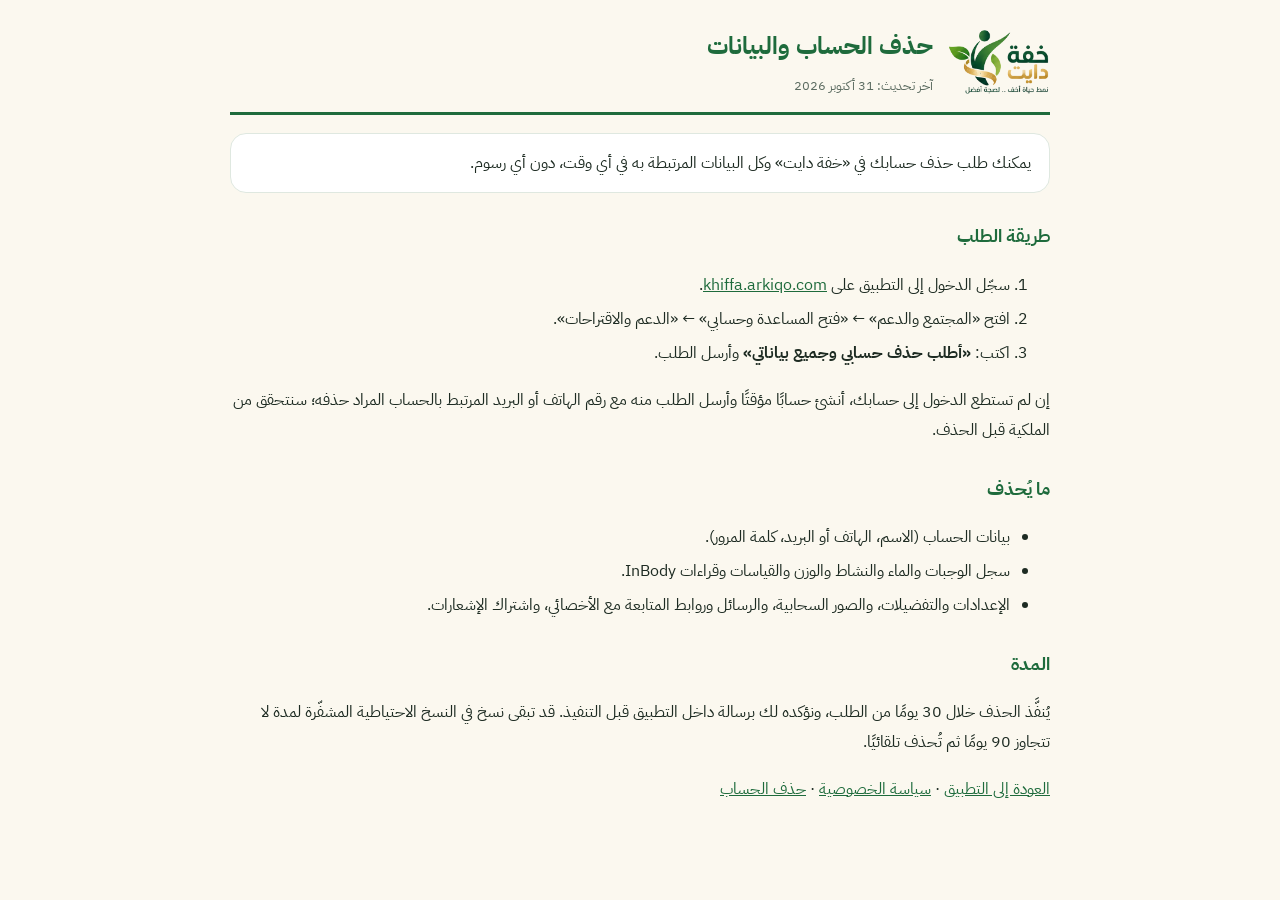
<file: delete-account.html>
<!doctype html><html lang="ar" dir="rtl"><head><meta charset="utf-8"><meta name="viewport" content="width=device-width,initial-scale=1"><title>حذف الحساب والبيانات — خفة دايت</title><link rel="icon" href="favicon-32.png"><link href="https://fonts.googleapis.com/css2?family=IBM+Plex+Sans+Arabic:wght@400;600;700&display=swap" rel="stylesheet"><style>:root{--g:#1E6B3C;--bg:#FBF8EF;--ink:#1d2b22;--line:#dfe8e0}body{margin:0;background:var(--bg);color:var(--ink);font-family:"IBM Plex Sans Arabic",system-ui,sans-serif;line-height:1.9}main{max-width:820px;margin:0 auto;padding:24px 16px 60px}header{display:flex;align-items:center;gap:14px;border-bottom:3px solid var(--g);padding-bottom:12px;margin-bottom:18px}header img{height:64px}h1{color:var(--g);font-size:24px;margin:0}h2{color:var(--g);font-size:18px;margin:26px 0 6px}li{margin-bottom:4px}.box{background:#fff;border:1px solid var(--line);border-radius:16px;padding:14px 18px}a{color:var(--g)}small{color:#5b6b60}</style></head><body><main><header><img src="assets/logo-0.png" alt="خفة دايت"><div><h1>حذف الحساب والبيانات</h1><small>آخر تحديث: 31 أكتوبر 2026</small></div></header>
<p class="box">يمكنك طلب حذف حسابك في «خفة دايت» وكل البيانات المرتبطة به في أي وقت، دون أي رسوم.</p>
<h2>طريقة الطلب</h2><ol><li>سجّل الدخول إلى التطبيق على <a href="./">khiffa.arkiqo.com</a>.</li><li>افتح «المجتمع والدعم» ← «فتح المساعدة وحسابي» ← «الدعم والاقتراحات».</li><li>اكتب: <b>«أطلب حذف حسابي وجميع بياناتي»</b> وأرسل الطلب.</li></ol>
<p>إن لم تستطع الدخول إلى حسابك، أنشئ حسابًا مؤقتًا وأرسل الطلب منه مع رقم الهاتف أو البريد المرتبط بالحساب المراد حذفه؛ سنتحقق من الملكية قبل الحذف.</p>
<h2>ما يُحذف</h2><ul><li>بيانات الحساب (الاسم، الهاتف أو البريد، كلمة المرور).</li><li>سجل الوجبات والماء والنشاط والوزن والقياسات وقراءات InBody.</li><li>الإعدادات والتفضيلات، والصور السحابية، والرسائل وروابط المتابعة مع الأخصائي، واشتراك الإشعارات.</li></ul>
<h2>المدة</h2><p>يُنفَّذ الحذف خلال 30 يومًا من الطلب، ونؤكده لك برسالة داخل التطبيق قبل التنفيذ. قد تبقى نسخ في النسخ الاحتياطية المشفّرة لمدة لا تتجاوز 90 يومًا ثم تُحذف تلقائيًا.</p><p><a href="./">العودة إلى التطبيق</a> · <a href="privacy.html">سياسة الخصوصية</a> · <a href="delete-account.html">حذف الحساب</a></p></main></body></html>
</file>
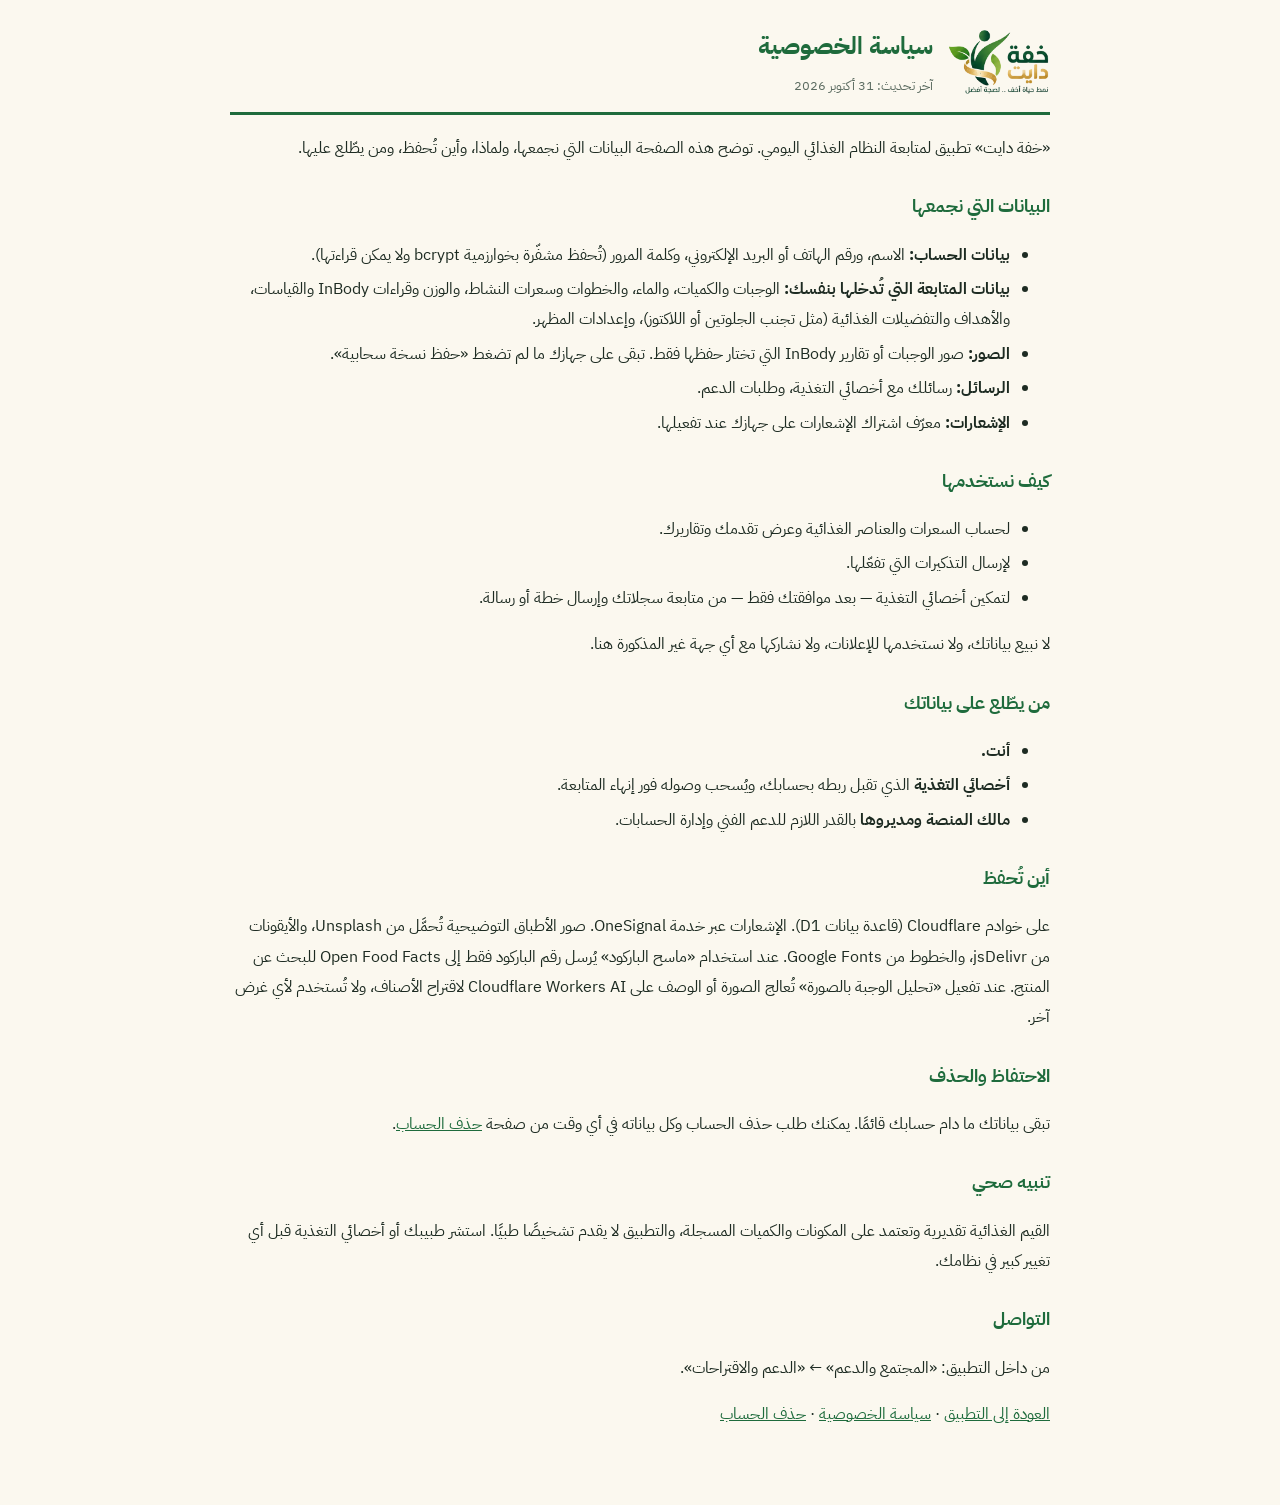
<file: privacy.html>
<!doctype html><html lang="ar" dir="rtl"><head><meta charset="utf-8"><meta name="viewport" content="width=device-width,initial-scale=1"><title>سياسة الخصوصية — خفة دايت</title><link rel="icon" href="favicon-32.png"><link href="https://fonts.googleapis.com/css2?family=IBM+Plex+Sans+Arabic:wght@400;600;700&display=swap" rel="stylesheet"><style>:root{--g:#1E6B3C;--bg:#FBF8EF;--ink:#1d2b22;--line:#dfe8e0}body{margin:0;background:var(--bg);color:var(--ink);font-family:"IBM Plex Sans Arabic",system-ui,sans-serif;line-height:1.9}main{max-width:820px;margin:0 auto;padding:24px 16px 60px}header{display:flex;align-items:center;gap:14px;border-bottom:3px solid var(--g);padding-bottom:12px;margin-bottom:18px}header img{height:64px}h1{color:var(--g);font-size:24px;margin:0}h2{color:var(--g);font-size:18px;margin:26px 0 6px}li{margin-bottom:4px}.box{background:#fff;border:1px solid var(--line);border-radius:16px;padding:14px 18px}a{color:var(--g)}small{color:#5b6b60}</style></head><body><main><header><img src="assets/logo-0.png" alt="خفة دايت"><div><h1>سياسة الخصوصية</h1><small>آخر تحديث: 31 أكتوبر 2026</small></div></header>
<p>«خفة دايت» تطبيق لمتابعة النظام الغذائي اليومي. توضح هذه الصفحة البيانات التي نجمعها، ولماذا، وأين تُحفظ، ومن يطّلع عليها.</p>
<h2>البيانات التي نجمعها</h2><ul>
<li><b>بيانات الحساب:</b> الاسم، ورقم الهاتف أو البريد الإلكتروني، وكلمة المرور (تُحفظ مشفّرة بخوارزمية bcrypt ولا يمكن قراءتها).</li>
<li><b>بيانات المتابعة التي تُدخلها بنفسك:</b> الوجبات والكميات، والماء، والخطوات وسعرات النشاط، والوزن وقراءات InBody والقياسات، والأهداف والتفضيلات الغذائية (مثل تجنب الجلوتين أو اللاكتوز)، وإعدادات المظهر.</li>
<li><b>الصور:</b> صور الوجبات أو تقارير InBody التي تختار حفظها فقط. تبقى على جهازك ما لم تضغط «حفظ نسخة سحابية».</li>
<li><b>الرسائل:</b> رسائلك مع أخصائي التغذية، وطلبات الدعم.</li>
<li><b>الإشعارات:</b> معرّف اشتراك الإشعارات على جهازك عند تفعيلها.</li></ul>
<h2>كيف نستخدمها</h2><ul><li>لحساب السعرات والعناصر الغذائية وعرض تقدمك وتقاريرك.</li><li>لإرسال التذكيرات التي تفعّلها.</li><li>لتمكين أخصائي التغذية — بعد موافقتك فقط — من متابعة سجلاتك وإرسال خطة أو رسالة.</li></ul>
<p>لا نبيع بياناتك، ولا نستخدمها للإعلانات، ولا نشاركها مع أي جهة غير المذكورة هنا.</p>
<h2>من يطّلع على بياناتك</h2><ul><li><b>أنت.</b></li><li><b>أخصائي التغذية</b> الذي تقبل ربطه بحسابك، ويُسحب وصوله فور إنهاء المتابعة.</li><li><b>مالك المنصة ومديروها</b> بالقدر اللازم للدعم الفني وإدارة الحسابات.</li></ul>
<h2>أين تُحفظ</h2><p>على خوادم Cloudflare (قاعدة بيانات D1). الإشعارات عبر خدمة OneSignal. صور الأطباق التوضيحية تُحمَّل من Unsplash، والأيقونات من jsDelivr، والخطوط من Google Fonts. عند استخدام «ماسح الباركود» يُرسل رقم الباركود فقط إلى Open Food Facts للبحث عن المنتج. عند تفعيل «تحليل الوجبة بالصورة» تُعالج الصورة أو الوصف على Cloudflare Workers AI لاقتراح الأصناف، ولا تُستخدم لأي غرض آخر.</p>
<h2>الاحتفاظ والحذف</h2><p>تبقى بياناتك ما دام حسابك قائمًا. يمكنك طلب حذف الحساب وكل بياناته في أي وقت من صفحة <a href="delete-account.html">حذف الحساب</a>.</p>
<h2>تنبيه صحي</h2><p>القيم الغذائية تقديرية وتعتمد على المكونات والكميات المسجلة، والتطبيق لا يقدم تشخيصًا طبيًا. استشر طبيبك أو أخصائي التغذية قبل أي تغيير كبير في نظامك.</p>
<h2>التواصل</h2><p>من داخل التطبيق: «المجتمع والدعم» ← «الدعم والاقتراحات».</p><p><a href="./">العودة إلى التطبيق</a> · <a href="privacy.html">سياسة الخصوصية</a> · <a href="delete-account.html">حذف الحساب</a></p></main></body></html>
</file>
